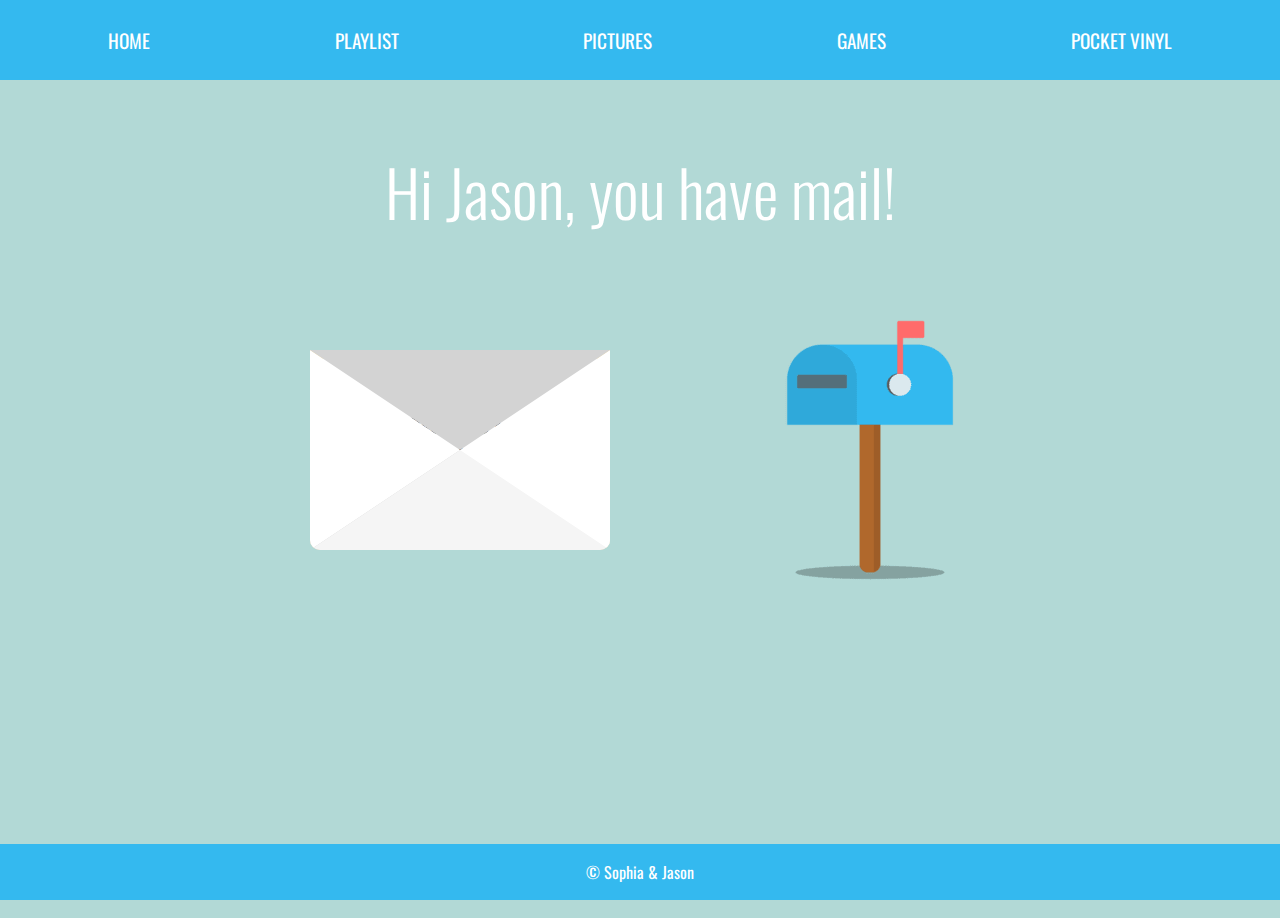
<file: index.html>
<!DOCTYPE html>
<html lang="en">

<head>
    <meta charset="UTF-8">
    <meta name="viewport" content="width=device-width, initial-scale=1.0">
    <title>i luv u<3</title>
    <link rel="stylesheet" href="css/main.css">
    <link rel="preconnect" href="https://fonts.googleapis.com">
    <link rel="preconnect" href="https://fonts.gstatic.com" crossorigin>
    <link href="https://fonts.googleapis.com/css2?family=Oswald:wght@200..700&display=swap" rel="stylesheet">
</head>

<body>
    <main>
        <!-- NAV -->
        <nav class="navbar">
            <a href="index.html">HOME</a>
            <a href="playlist.html">PLAYLIST</a>
            <a href="pictures.html">PICTURES</a>
            <a href="games.html">GAMES</a>
            <a href="record.html">POCKET VINYL</a>
        </nav>

        <!-- MAIL and EMBED -->
        <div class="wrapper">
            <div class="mail">
                <div class="cover"></div>
                <div class="letter">
                    <h1>Dedicated to Jason Clarke <3</h1>
                </div>
            </div>
            <img src="images/mailbox.png" alt="mailbox" class="shaking-image">

            </div>
        </div>

        <!-- TAKE A LOOK -->
        <div class="take-a-look">
            <h1>Hi Jason, you have mail!</h1>
        </div>

        <div class="giphy-container">
            <iframe src="https://giphy.com/embed/Uc68u1ZYfU8SZQ5DWK" width="480" height="480" frameBorder="0" class="giphy-embed" allowFullScreen></iframe>
            <p><a href="https://giphy.com/gifs/love-heart-flower-Uc68u1ZYfU8SZQ5DWK"></p>
        </div>
        <footer class="footer">
            <p>&copy; Sophia & Jason</p>
        </footer>
    </main>
    <script src="https://cdn.jsdelivr.net/npm/bootstrap@5.3.3/dist/js/bootstrap.bundle.min.js" integrity="sha384-YvpcrYf0tY3lHB60NNkmXc5s9fDVZLESaAA55NDzOxhy9GkcIdslK1eN7N6jIeHz" crossorigin="anonymous"></script>
</body>

</html>
</file>
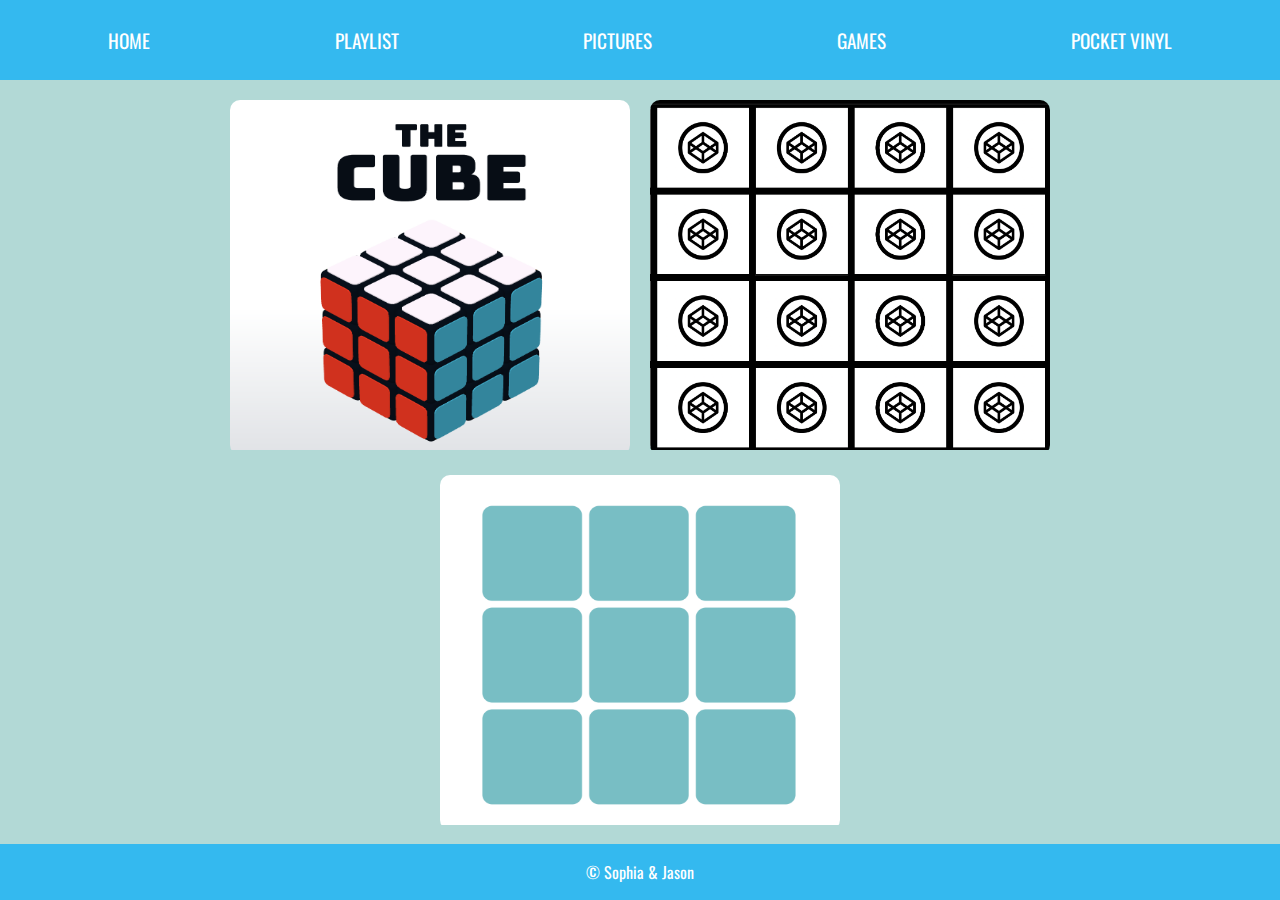
<file: games.html>
<!DOCTYPE html>
<html lang="en">

<head>
    <meta charset="UTF-8">
    <meta name="viewport" content="width=device-width, initial-scale=1.0">
    <title>i luv u<3</title>
    <link rel="stylesheet" href="css/main.css">
    <link rel="preconnect" href="https://fonts.googleapis.com">
    <link rel="preconnect" href="https://fonts.gstatic.com" crossorigin>
    <link href="https://fonts.googleapis.com/css2?family=Oswald:wght@200..700&display=swap" rel="stylesheet">
</head>

<body>
    <main>
        <!-- NAV -->
        <nav class="navbar">
            <a href="index.html">HOME</a>
            <a href="playlist.html">PLAYLIST</a>
            <a href="pictures.html">PICTURES</a>
            <a href="games.html">GAMES</a>
            <a href="record.html">POCKET VINYL</a>
        </nav>
    </body>

    <div class="image-container">
        <a href="cube.html" class="image-wrapper">
            <img src="images/cube.png" alt="cube">
            <div class="overlay">
                <div class="text">Cube Game (coming soon)</div>
            </div>
        </a>
        <a href="memory.html" class="image-wrapper">
            <img src="images/matching.png" alt="matching">
            <div class="overlay">
                <div class="text">Matching Game (in current development)</div>
            </div>
        </a>
        <a href="page3.html" class="image-wrapper">
            <img src="images/Tictactoe.png" alt="Tictactoe">
            <div class="overlay">
                <div class="text">Tic Tac Toe (coming soon)</div>
            </div>
        </a>
    </div>


    <footer class="footer">
        <p>&copy; Sophia & Jason</p>
    </footer>
    </html>
</file>
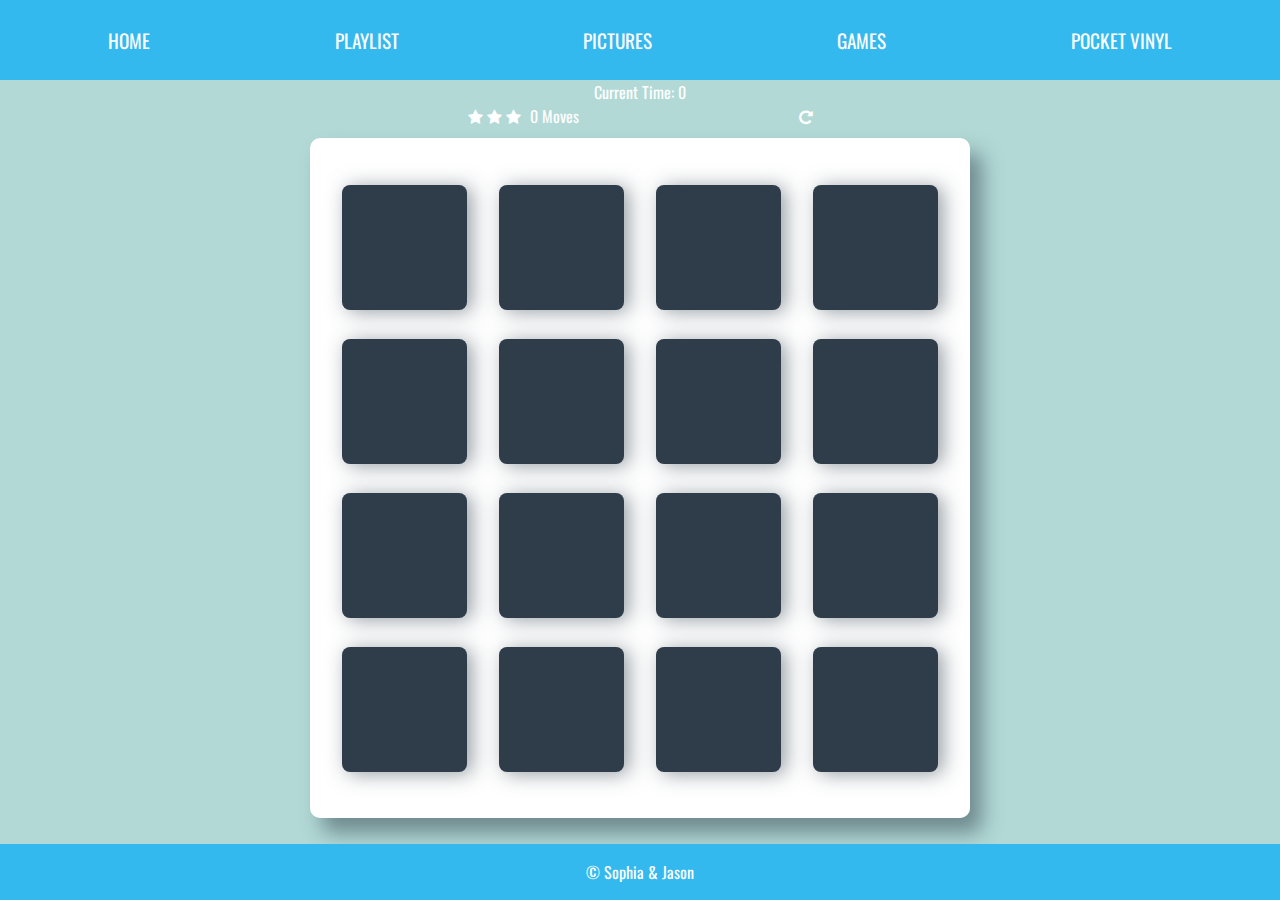
<file: memory.html>
<!DOCTYPE html>
<html lang="en">
<head>
    <meta charset="UTF-8">
    <meta name="viewport" content="width=device-width, initial-scale=1.0">
    <link rel="stylesheet" href="css/main.css">
    <link href="https://fonts.googleapis.com/css2?family=Oswald:wght@200..700&display=swap" rel="stylesheet">
    <link rel="stylesheet" href="https://maxcdn.bootstrapcdn.com/font-awesome/4.6.1/css/font-awesome.min.css">
    <title>Matching Game</title>
</head>
<body>
    <div class="winscreen" id="win">
        <h1>You Win!</h1>
        <h2 id="winning"></h2>
        <h2 id="winning2"></h2>
        <h2 id="winning3"></h2>
    </div>

    <main>
        <!-- NAV -->
        <nav class="navbar">
            <a href="index.html">HOME</a>
            <a href="playlist.html">PLAYLIST</a>
            <a href="pictures.html">PICTURES</a>
            <a href="games.html">GAMES</a>
            <a href="record.html">POCKET VINYL</a>
        </nav>

        <div class="container">
            <div id="time">Current Time: 0</div>

            <section class="score-panel">
                <ul class="stars" id="starScore">
                    <li id="stars"><i class="fa fa-star"></i></li>
                    <li id="stars"><i class="fa fa-star"></i></li>
                    <li id="stars"><i class="fa fa-star"></i></li>
                </ul>

                <span class="moves" id="moves">0</span> Moves

                <div class="restart" onclick="restart()">
                    <i class="fa fa-repeat"></i>
                </div>
            </section>

            <ul class="deck" id="decks"></ul>
        </div>
    </main>

    <footer class="footer">
        <p>&copy; Sophia & Jason</p>
    </footer>

    <script src="app.js"></script>
</body>
</html>
</file>
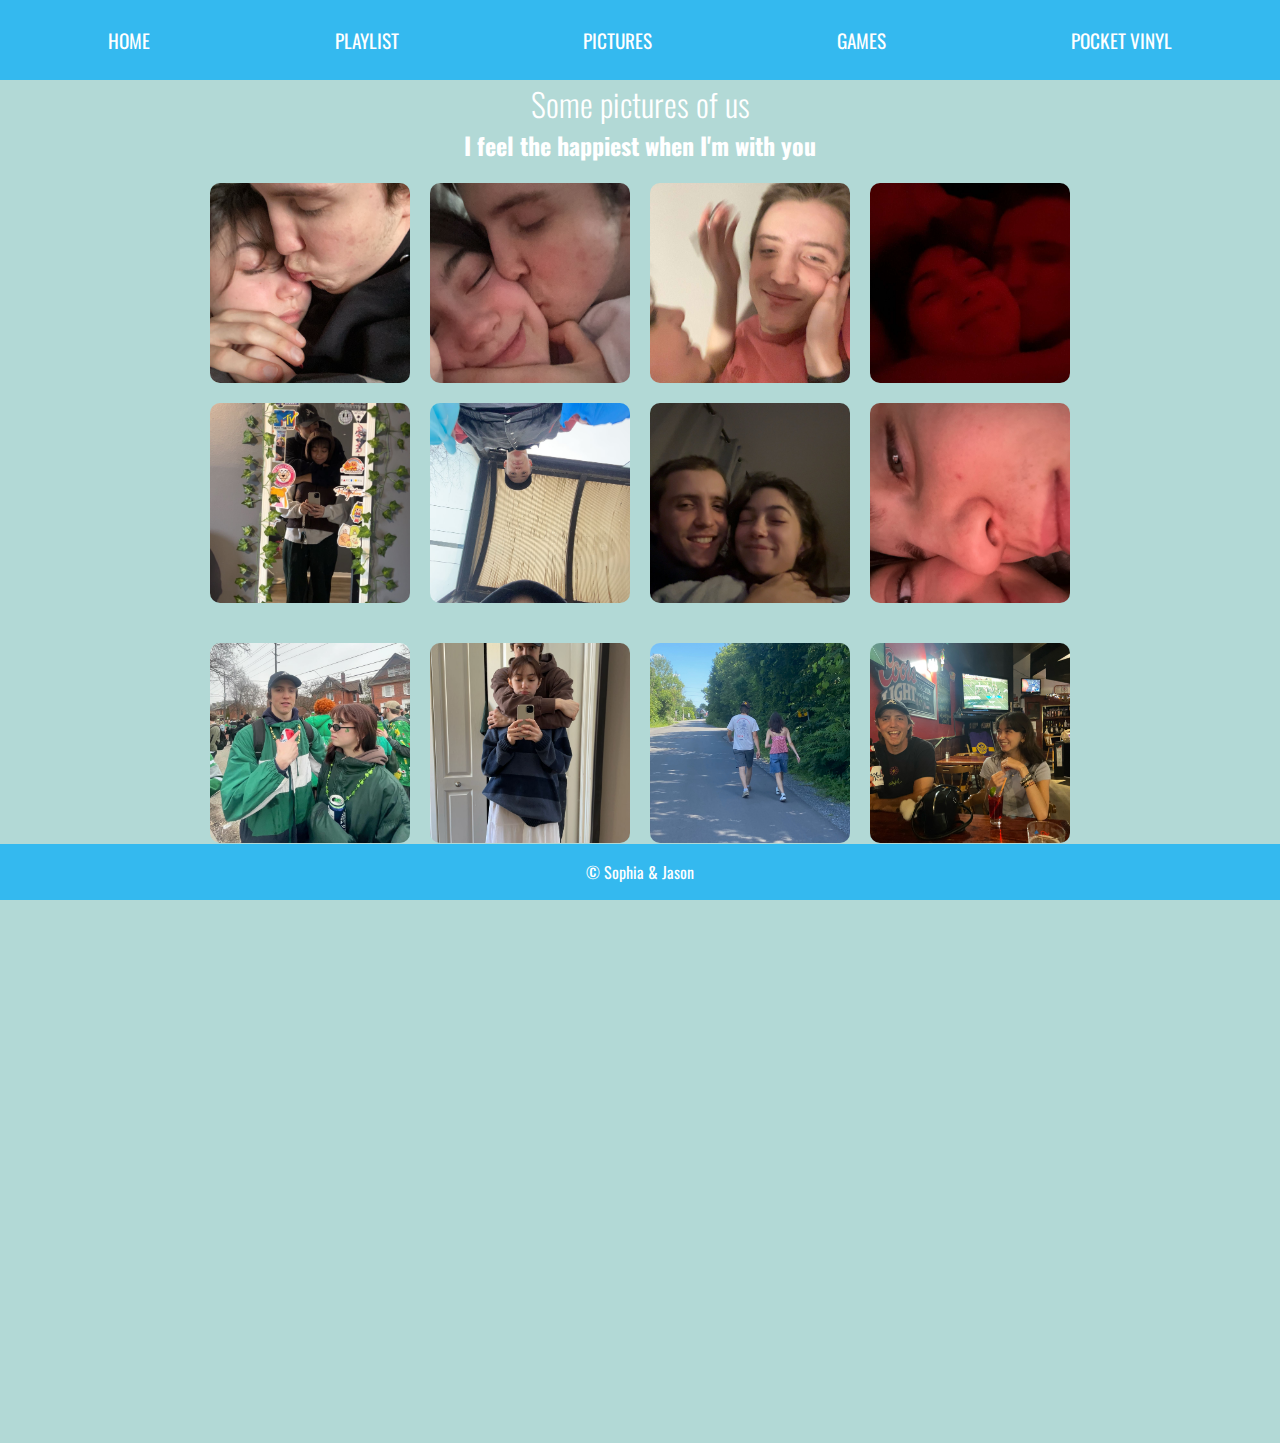
<file: pictures.html>
<head>
    <meta charset="UTF-8">
    <meta name="viewport" content="width=device-width, initial-scale=1.0">
    <title>i luv u<3</title>
    <link rel="stylesheet" href="css/main.css">
    <link rel="stylesheet" href="https://unpkg.com/aos@next/dist/aos.css" />
    <link rel="preconnect" href="https://fonts.googleapis.com">
    <link rel="preconnect" href="https://fonts.gstatic.com" crossorigin>
    <link href="https://fonts.googleapis.com/css2?family=Oswald:wght@200..700&display=swap" rel="stylesheet">
</head>

<body>
    <main>
        <!-- NAV -->
        <nav class="navbar">
            <a href="index.html">HOME</a>
            <a href="playlist.html">PLAYLIST</a>
            <a href="pictures.html">PICTURES</a>
            <a href="games.html">GAMES</a>
            <a href="record.html">POCKET VINYL</a>
        </nav>
    

    <main>
        
        <h1>Some pictures of us</h1>
    <h2>I feel the happiest when I'm with you</h2>
    <div class="image-container custom-images">
       <div data-aos="fade-up">
        <div class="row">
            <img src="images/IMG_1.JPG" alt="us">
            <img src="images/IMG_2.JPG" alt="us">
            <img src="images/IMG_3.JPG" alt="us">
            <img src="images/IMG_4.JPG" alt="us">
        </div>
        <div class="row">
            <img src="images/IMG_5.JPG" alt="us">
            <img src="images/IMG_6.JPG" alt="us">
            <img src="images/IMG_7.JPG" alt="us">
            <img src="images/IMG_8.JPG" alt="us">
        </div>
    </div>
        <div data-aos="fade-up">
        <div class="row">
            <img src="images/IMG_9.JPG" alt="us">
            <img src="images/IMG_10.JPG" alt="us">
            <img src="images/IMG_11.JPG" alt="us">
            <img src="images/IMG_12.JPG" alt="us">
        </div>
        </div>
        <div data-aos="fade-up">
        <div class="row">
            <img src="images/IMG_13.JPG" alt="us">
            <img src="images/IMG_14.JPG" alt="us">
            <img src="images/IMG_15.JPG" alt="us">
            <img src="images/IMG_16.JPG" alt="us">
        </div>
    </div>
    <div data-aos="fade-up">
        <div class="row">
            <img src="images/IMG_17.JPG" alt="us">
            <img src="images/IMG_18.JPG" alt="us">
        </div>
    </div>
</div>
</div>
        <footer class="footer">
            <p>&copy; Sophia & Jason</p>
        </footer>
    </main>
    <script src="https://unpkg.com/aos@next/dist/aos.js"></script>
    <script>
      AOS.init();
    </script>
</body>
</html>
</file>
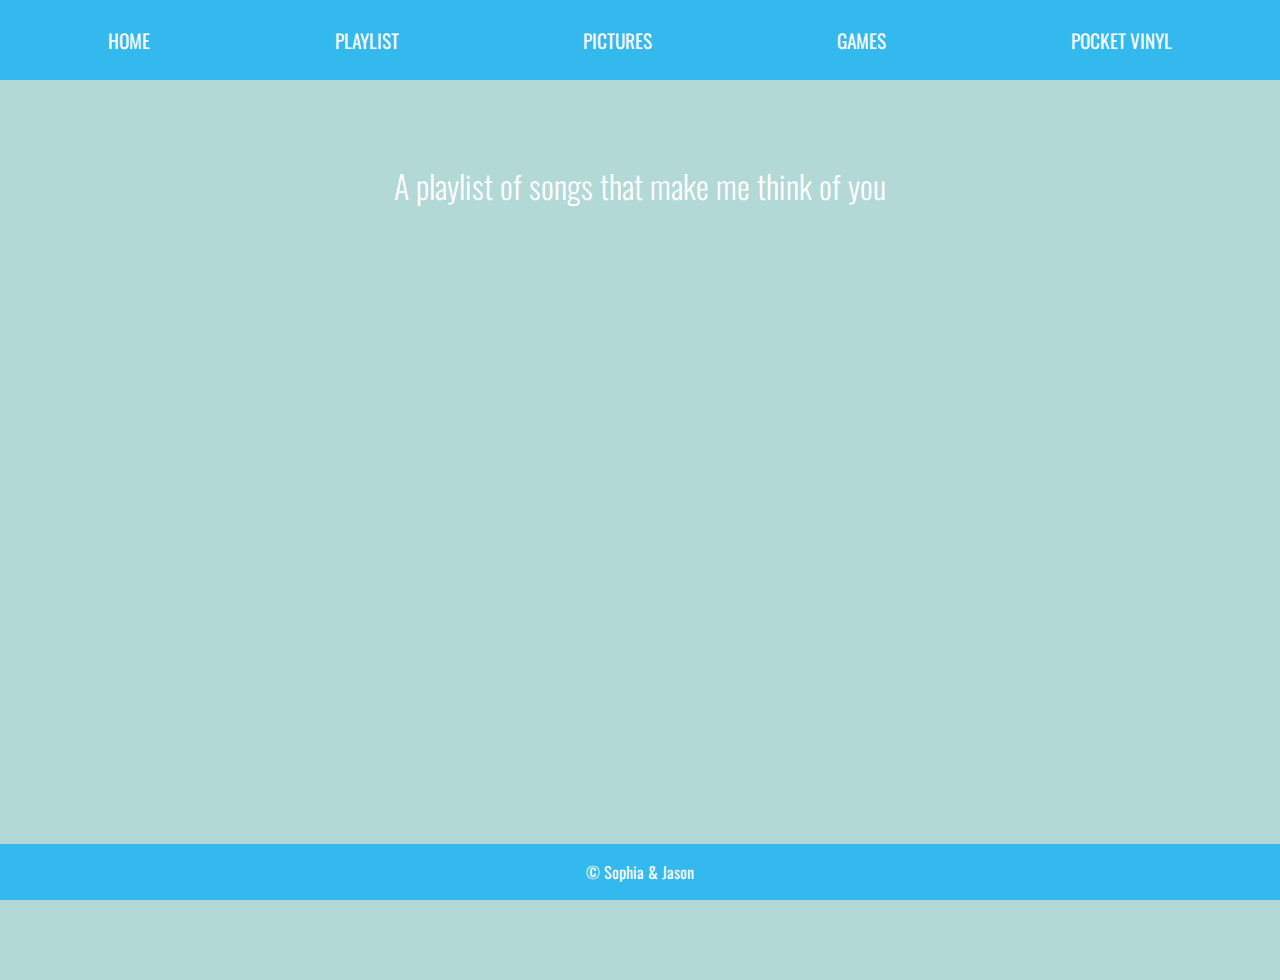
<file: playlist.html>
<head>
    <meta charset="UTF-8">
    <meta name="viewport" content="width=device-width, initial-scale=1.0">
    <title>i luv u<3</title>
    <link rel="stylesheet" href="css/main.css">
    <link rel="preconnect" href="https://fonts.googleapis.com">
    <link rel="preconnect" href="https://fonts.gstatic.com" crossorigin>
    <link href="https://fonts.googleapis.com/css2?family=Oswald:wght@200..700&display=swap" rel="stylesheet">
</head>

<body>
    <main>
        <!-- NAV -->
        <nav class="navbar">
            <a href="index.html">HOME</a>
            <a href="playlist.html">PLAYLIST</a>
            <a href="pictures.html">PICTURES</a>
            <a href="games.html">GAMES</a>
            <a href="record.html">POCKET VINYL</a>
        </nav>
</main>   
<div class="container">
    <h1 class="fade-in-h1">A playlist of songs that make me think of you</h1>
    <div class="spotify-embed">
        <iframe src="https://open.spotify.com/embed/playlist/0lzVLWF3q558fHDaULmWvv?utm_source=generator" width="100%" height="352" frameBorder="0" allowfullscreen="" allow="autoplay; clipboard-write; encrypted-media; fullscreen; picture-in-picture" loading="lazy"></iframe>
    </div>
</div>
         <footer class="footer">
            <p>&copy; Sophia & Jason</p>
        </footer>
</body>
</html>
</file>
<file: css/main.css>
body {
  background-color: #b2d9d6;
  color: white;
  font-family: 'Oswald', sans-serif;
}


/* NAVIGATION */
.navbar {
  display: flex;
  justify-content: space-around;
  background-color: #34B9EF;
  padding: 1em;
}

.navbar a {
  color: white;
  text-decoration: none;
  padding: 0.5em 1em;
  font-size: 1.2em; /* Increase the font size */
  transition: transform 0.2s, background-color 0.2s, color 0.2s; /* Add transition for smooth effect */
}

.navbar a:hover {
  background-color: white;
  border-radius: 50px;
  color: #34B9EF;
  transform: scale(1.1); /* Make the text pop out */
}

.wrapper {
  display: flex;
  justify-content: space-between;
}



.mail {
  max-width: 300px;
  margin: 5em;
}

.banner-container {
  display: flex;
  justify-content: flex-start;
  align-items: center;
}



.banner-container h1,
.banner-container h3,
.banner-container h4 {
  margin: 0.5em 0;
}



/* MAIN */

.take-a-look {
  text-align: center;
  margin-top: 2em;
  font-size: 2em; /* Increase the font size */
}


/* ENVELOPE */

*{
    margin:0;
    padding:0;
  }
  
 
  
  .wrapper {
    position:absolute;
    top:50%;
    left:50%;
    
    
    transform: translate(-50%, -50%);
  
  }
  
  
  
  .mail {
    width: 300px;
    height: 200px;
    background: #fadf9f;
    border-bottom-left-radius: 10px;
    border-bottom-right-radius: 10px;
    position: relative;
    transform-style: preserve-3d;
    cursor: pointer;
  }
  
  
  
   
  .mail:before{
    content: "";
    position: absolute;
    top: 0;
    right: 0;
    
    
    border-left: 150px solid transparent;
    border-right: 150px solid white;
    border-top: 100px solid transparent;
    border-bottom: 100px solid whitesmoke;
    
    border-bottom-left-radius: 10px;
    border-bottom-right-radius: 10px;
    z-index: 5;
  }
  
  .mail:after{
    content: "";
    position: absolute;
    top: 0;
    left: 0;
    border-left: 150px solid white;
    border-right: 150px solid transparent;
    border-top: 100px solid transparent;
    border-bottom: 100px solid #d3d3d3;
  
    border-bottom-left-radius: 10px;
    border-bottom-right-radius: 10px;
    z-index: 4;
  }
  
   
  .cover:before{
    content: "";
    position: absolute;
    top: 0;
    left: 0;
    border-left: 150px solid transparent;
    border-right: 150px solid transparent;
    border-top: 100px solid #d3d3d3;
    border-bottom: 100px solid transparent;
    z-index: 6;
    transform-origin: top;
    transform: rotateX(0deg);
    transition: all 0.6s 0.4s ease;
  
  }
  
  .letter{
    position: absolute;
    z-index: 3;
    top: 0px;
    left: 10px;
    background: white;
    width: 280px;
    height: 180px;
    border-radius: 20px;
    transition: all 0.6s ease;
  }
  
  .letter h1{
    position: absolute;
    top: 50%;
    left: 50%;
    transform: translate(-50%, -50%);
    font-size: 20px;
    font-weight: 700;
    color: black;
   
    
  }
  
  
  .mail:hover .cover:before{
    transform: rotateX(180deg);
    transition: all 0.6s ease;
    z-index: -1;
    border-top: 100px solid #fadf9f;
  }
  
  .mail:hover .letter{
    top: -80px;
    transition: all 0.6s 0.8s ease;
  }

  /* FOOTER */

  .footer {
    background-color: #34B9EF;
    color: white;
    text-align: center;
    padding: 1em 0;
    position: fixed;
    width: 100%;
    bottom: 0;
}


/******** GAMES **********
***********************/

.image-container {
  display: flex;
  justify-content: space-between;
  gap: 20px;
  margin: 150px;
}

.image-wrapper {
  position: relative;
  display: block;
  overflow: hidden;
  border-radius: 10px;
}

.image-wrapper img {
  width: 400px; /* Adjust the size as needed */
  height: 350px; /* Adjust the size as needed */
  transition: transform 0.3s;
}

.image-wrapper .overlay {
  position: absolute;
  top: 0;
  left: 0;
  width: 100%;
  height: 100%;
  background-color: rgba(0, 0, 0, 0.5);
  color: white;
  display: flex;
  justify-content: center;
  align-items: center;
  opacity: 0;
  transition: opacity 0.3s;
}

.image-wrapper .text {
  font-size: 1.5em;
  text-align: center;
  padding: 0.5em;
}

.image-wrapper:hover img {
  transform: scale(1.1);
}

.image-wrapper:hover .overlay {
  opacity: 1;
}


/* PLAYLIST */
/* Resetting defaults */
* {
  box-sizing: border-box;
  margin: 0;
  padding: 0;
}

.container {
  display: flex;
  flex-direction: column;
  align-items: center;
  justify-content: center;
  height: 100%;
  background-color: #b2d9d6; /* Background color you specified */
  color: white; /* Text color you specified */
}

.fade-in-h1 {
  text-align: center;
  font-size: 2rem; /* Adjust font size as needed */
  margin-bottom: 20px; /* Adjust spacing */
}

.spotify-embed {
  width: 80%; /* Adjust width as needed */
  max-width: 600px; /* Maximum width */
  margin: 0 auto; /* Center align horizontally */
  overflow: hidden; /* Ensure embed stays within its container */
  
}

.spotify-embed iframe {
  width: 100%;
  height: 80vh; /* Adjust height proportionally */
  border: none; /* Remove iframe border */
  margin-bottom: -50px;
}


/* PICTURES */

* {
  box-sizing: border-box;
  margin: 0;
  padding: 0;
}



h1, h2 {
  text-align: center;
}

.image-container {
  display: flex;
  flex-wrap: wrap;
  justify-content: center;
  gap: 20px;
  margin-top: 20px;
}

.row {
  display: flex;
  justify-content: center;
  gap: 20px;
}

.custom-images .row {
  margin-bottom: 20px; /* Adjust spacing between rows */
}

.custom-images img {
  width: 200px; /* Adjust size as needed */
  height: 200px; /* Adjust size as needed */
  object-fit: cover; /* Maintain aspect ratio */
  transition: transform 0.3s ease-in-out; /* Smooth transition */
  border-radius: 10px;
}

.custom-images img:hover {
  transform: scale(1.1); /* Scale up by 10% on hover */
}

/* mailbox picture */
.shaking-image {
  animation: shake 3s ease-in-out infinite; /* Adjust timing and animation type as needed */
}

@keyframes shake {
  0% { transform: translateX(0); }
  25% { transform: translateX(-5px); }
  50% { transform: translateX(5px); }
  75% { transform: translateX(-5px); }
  100% { transform: translateX(0); }
}

.giphy-container {
  display: flex;
  justify-content: center;
  margin-top: 200px; /* Adjust margin as needed */
}


/* turntable */
body{
  background:#b2d9d6;
}

#turntable{
  position:relative;
  width:660px;
  height:400px;
  margin-top:100px;
  /*top:20%;
  left:10%;*/
  background:#b2d9d6;
}

#disk{
  position:absolute;
  top:-60px;
  left:128px;
  width:300px;
  height:300px;
  background:#1a1a1a;
  border-radius: 150px;
  box-shadow:0px 8px #b8c6db;
  transform: rotateX(50deg) rotateY(-3deg);
  -ms-transform: rotateX(50deg) rotateY(-3deg);
  -moz-transform: rotateX(50deg) rotateY(-3deg);
  -webkit-transform: rotateX(50deg) rotateY(-3deg);
  z-index:5;
}

#disk:before{
  position:absolute;
  top:-20px;
  left:0px;
  width:300px;
  height:300px;
  background:#383838;
  border-radius: 150px;
  box-shadow:0px 3px #252525;
  content:'';
}

#label{
  position:absolute;
  top:75px;
  left:95px;
  width:110px;
  height:110px;
  border-radius: 150px;
  background:#02b3e4;
  content:'';
  -webkit-animation: spin 5s linear infinite;
  animation: spin 5s linear infinite;
}

#label:after{
  position:absolute;
  top:10px;
  left:10px;
  width:90px;
  height:45px;
  background:#02b3e4;
  border-radius: 90px 90px 0 0;
  content:'';
}

#label:before{
  position:absolute;
  top:5px;
  left:5px;
  width:100px;
  height:100px;
  background:#b2d9d6;
  border-radius: 90px;
  content:'';
}

#axis-shadow{
  position:absolute;
  top:75px;
  left:274px;
  width:6px;
  height:10px;
  background:#000;
  opacity:0.5;
  border-radius: 0 0 6px 6px;
  content:'';
  z-index:6;
}

#axis{
  position:absolute;
  top:69px;
  left:274px;
  width:6px;
  height:10px;
  background:#f1f9fe;
  opacity:1;
  border-radius: 6px;
  z-index:7;
}

#axis:before{
  position:absolute;
  top:2px;
  left:2px;
  width:4px;
  height:8px;
  background:#111;
  opacity:.2;
  border-radius: 6px 6px 0 0;
  content:'';
}

#lever{
  position:absolute;
  top:88px;
  left:528px;
  width:2px;
  height:40px;
  background:#464646;
  border-right:1px solid #1a1a1a;
  z-index:5; 
}

#lever:before{
  position:absolute;
  top:35px;
  left:-2px;
  width:7px;
  height:12px;
  background:#1a1a1a;
  border-radius:2px;
  box-shadow:0 6px #b8c6db;
  content:'';
}

#lever:after{
  position:absolute;
  top:35px;
  left:-2px;
  width:5px;
  height:9px;
  background:#464646;
  border-radius:2px 2px 0 0;
  content:'';
}

#table{
  position:absolute;
  top:8px;
  left:109px;
  width:437px;
  height:223px;
  background:#5c656f;
  border-radius: 10px;
  transform: rotateZ(10deg) skewX(-25deg);
  -ms-transform: rotateZ(10deg) skewX(-25deg);
  -moz-transform: rotateZ(10deg) skewX(-25deg);
  -webkit-transform: rotateZ(10deg) skewX(-25deg);
  z-index:2;
}

#table:before{
  position:absolute;
  top:-5px;
  left:-2px;
  width:436px;
  height:225px;
  background:#b8c7dd;
  border-radius: 10px;
  content:'';
}

#table:after{
  position:absolute;
  top:-12px;
  left:-6px;
  width:436px;
  height:225px;
  background:#fff;
  border-radius: 10px;
  content:'';
}

#table-shadow{
  position:absolute;
  top:53px;
  left:112px;
  width:435px;
  height:220px;
  background:#000;
  border-radius: 10px;
  transform: rotateZ(10deg) skewX(-25deg);
  -ms-transform: rotateZ(10deg) skewX(-25deg);
  -moz-transform: rotateZ(10deg) skewX(-25deg);
  -webkit-transform: rotateZ(10deg) skewX(-25deg);
  opacity:0.4;
}

#table-feet{
  position:absolute;
  top:183px;
  left:70px;
  width:45px;
  height:45px;
  background:#455162;
  border-radius: 50px;
  -ms-transform: rotateZ(10deg) skewX(-25deg);
  -moz-transform: rotateZ(10deg) skewX(-25deg);
  -webkit-transform: rotateZ(20deg) skewX(-25deg);
  box-shadow: 369px 0px 0px #455162;
  -webkit-box-shadow: 330px -63px 0px #455162;
}

#button{
  position:absolute;
  top:155px;
  left:64px;
  width:10px;
  height:10px;
  background:#464646;
  border-radius: 10px;
  transform: rotateZ(30deg) skewX(-25deg);
  -ms-transform: rotateZ(30deg) skewX(-25deg);
  -moz-transform: rotateZ(30deg) skewX(-25deg);
  -webkit-transform: rotateZ(30deg) skewX(-25deg);
  box-shadow:2px 2px #1a1a1a;
  z-index:10;
}

#button:hover{
  cursor:pointer;
}

#wood{
  position:absolute;
  top:219px;
  left:43px;
  width:440px;
  height:26px;
  background:#b38674;
  border-radius: 0 0 15px 8px;
  transform: rotateZ(10deg) skewX(10deg);
  -ms-transform: rotateZ(10deg) skewX(10deg);
  -moz-transform: rotateZ(10deg) skewX(10deg);
  -webkit-transform: rotateZ(10deg) skewX(10deg);
  overflow:hidden;
  z-index:1;
}

#wood2{
  position:absolute;
  top:52px;
  left:524px;
  width:25px;
  height:240px;
  background:#b38674;
  border-radius:0 2px 25px 0;
  transform: rotateZ(50deg) skewX(15deg) skewY(48deg);
  -ms-transform: rotateZ(50deg) skewX(15deg) skewY(48deg);
  -moz-transform: rotateZ(50deg) skewX(15deg) skewY(48deg);
  -webkit-transform: rotateZ(50deg) skewX(15deg) skewY(48deg);
  overflow:hidden;
}

#arm{
  position:absolute;
  top:108px;
  left:400px;
  width:150px;
  height:8px;
  background:#464646;
  border-bottom:3px solid #1a1a1a;
  border-radius: 45px;
  transform: rotateZ(-55deg);
  -ms-transform: rotateZ(-55deg);
  -moz-transform: rotateZ(-55deg);
  -webkit-transform: rotateZ(-55deg);
  z-index:4;
}

#base{
  position:absolute;
  top:55px;
  left:490px;
  width:58px;
  height:58px;
  background:#1a1a1a;
  border-radius: 55px;
  transform: rotateZ(30deg) skewX(-26deg);
  -ms-transform: rotateZ(30deg) skewX(-26deg);
  -moz-transform: rotateZ(30deg) skewX(-26deg);
  -webkit-transform: rotateZ(30deg) skewX(-26deg);
  z-index:4;
}

#base:before{
  position:absolute;
  top:-5px;
  left:-5px;
  width:58px;
  height:58px;
  background:#464646;
  border-radius: 55px;
  content:'';
}

#base:after{
  position:absolute;
  top:26px;
  left:38px;
  width:7px;
  height:7px;
  background:#464646;
  border-radius: 55px;
  box-shadow:1px 1px #1a1a1a;
  content:'';
}

#axle-shadow{
  position:absolute;
  top:12px;
  left:8px;
  width:35px;
  height:21px;
  background:#1a1a1a;
  transform: rotateZ(-23deg);
  -ms-transform: rotateZ(-23deg);
  -moz-transform: rotateZ(-23deg);
  -webkit-transform: rotateZ(-23deg);
}

#axle-shadow:before{
  position:absolute;
  top:12px;
  left:12px;
  width:10px;
  height:30px;
  background:#1a1a1a;
  content:'';
}

#axle-shadow:after{
  position:absolute;
  top:-16px;
  left:12px;
  width:10px;
  height:30px;
  background:#1a1a1a;
  content:'';
}

#axle{
  position:absolute;
  top:24px;
  left:491px;
  width:60px;
  height:45px;
  background:#464646;
  border-radius: 45px;
  transform: rotateZ(-55deg) scaleX(.9);
  -ms-transform: rotateZ(-55deg) scaleX(.9);
  -moz-transform: rotateZ(-55deg) scaleX(.9);
  -webkit-transform: rotateZ(-55deg) scaleX(.9);
  z-index:4;
}

#axle:before{
  position:absolute;
  top:0px;
  left:0px;
  width:45px;
  height:45px;
  background:#1a1a1a;
  border-radius: 45px;
  content:'';
}

#axle:after{
  position:absolute;
  top:14px;
  left:10px;
  width:17px;
  height:17px;
  background:transparent;
  border-radius: 45px;
  box-shadow:3px 0px #464646;
  content:'';
}

#weight{
  position:absolute;
  top:9px;
  left:516px;
  width:42px;
  height:30px;
  background:#464646;
  border-radius: 45px;
  transform: rotateZ(-55deg) scaleX(.9);
  -ms-transform: rotateZ(-55deg) scaleX(.9);
  -moz-transform: rotateZ(-55deg) scaleX(.9);
  -webkit-transform: rotateZ(-55deg) scaleX(.9);
  z-index:4;
}

#weight:before{
  position:absolute;
  top:0px;
  left:0px;
  width:30px;
  height:30px;
  background:#1a1a1a;
  border-radius: 45px;
  content:'';
}

#weight:after{
  position:absolute;
  top:3px;
  left:-1px;
  width:24px;
  height:24px;
  background:transparent;
  border-radius: 45px;
  box-shadow:3px 0px #464646;
  content:'';
}

#head{
  position:absolute;
  top:161px;
  left:424px;
  width: 20px;
  height:30px;
  background:#1a1a1a;
  border-radius:5px 10px 0 0;
  transform: rotateZ(10deg) skewX(-25deg);
  -ms-transform: rotateZ(10deg) skewX(-25deg);
  -moz-transform: rotateZ(10deg) skewX(-25deg);
  -webkit-transform: rotateZ(10deg) skewX(-25deg);
  z-index:8;
}

#head:before{
  position:absolute;
  top:-2px;
  left:-2px;
  width:19px;
  height:30px;
  background:#464646;
  border-radius:5px 10px 0 0;
  content:'';
}
#head:after{
  position:absolute;
  top:15px;
  left:17px;
  width:23px;
  height:5px;
  background:#464646;
  box-shadow:2px 1px #1a1a1a;
  content:'';
}

#arm-shadow{
  position:absolute;
  top:150px;
  left:399px;
  width:150px;
  height:9px;
  background:#b8c6db;
  transform: rotateZ(-55deg);
  -ms-transform: rotateZ(-55deg);
  -moz-transform: rotateZ(-55deg);
  -webkit-transform: rotateZ(-55deg);
  z-index:3;
}
#arm-shadow:before{
  position:absolute;
  top:-9px;
  left:0px;
  width:19px;
  height:28px;
  background:#b8c6db;
  border-radius:5px 10px 0 0;
  transform: rotateZ(65deg) skewX(-25deg);
  -ms-transform: rotateZ(65deg) skewX(-25deg);
  -moz-transform: rotateZ(65deg) skewX(-25deg);
  -webkit-transform: rotateZ(65deg) skewX(-25deg);
  content:'';
}

#arm-shadow:after{
  position:absolute;
  top:15px;
  left:-4px;
  width:30px;
  height:5px;
  background:#b8c6db;
  transform: rotateZ(65deg) skewX(-25deg);
  -ms-transform: rotateZ(65deg) skewX(-25deg);
  -moz-transform: rotateZ(65deg) skewX(-25deg);
  -webkit-transform: rotateZ(65deg) skewX(-25deg);
  content:'';
}

#weight-shadow{
  position:absolute;
  top:43px;
  left:535px;
  width:20px;
  height:25px;
  background:#b8c6db;
  transform: rotateZ(10deg) skewX(-25deg);
  -ms-transform: rotateZ(10deg) skewX(-25deg);
  -moz-transform: rotateZ(10deg) skewX(-25deg);
  -webkit-transform: rotateZ(10deg) skewX(-25deg);
  z-index:3;
}

#weight-shadow:before{
  position:absolute;
  top:4px;
  left:0px;
  width:24px;
  height:13px;
  background:#b8c6db; 
  content:'';
}

#grain1{
  position: absolute;
  top: -16px;
  left: 8px;
  width: 30px;
  height: 60px;
  border: 0 solid transparent;
  border-left: 12px solid #a67967;
  border-radius: 30px 0 0 20px;
  transform: rotate(120deg);
  -ms-transform: rotate(120deg);
  -moz-transform: rotate(120deg);
  -webkit-transform: rotate(120deg);
}

#grain1:before{
  position:absolute;
  top:25px;
  left:10px;
  width:40px;
  height:40px;
  border-top:5px solid #b98b79;
  border-radius:40px;
  transform: rotate(-60deg);
  -ms-transform: rotate(-60deg);
  -moz-transform: rotate(-60deg);
  -webkit-transform: rotate(-60deg);
  content:'';
}

#grain1:after{
  position:absolute;
  top:-3px;
  left:-15px;
  width:40px;
  height:40px;
  border-top:3px solid #a67967;
  border-radius:40px;
  transform: rotate(-40deg);
  -ms-transform: rotate(-40deg);
  -moz-transform: rotate(-40deg);
  -webkit-transform: rotate(-40deg);
  content:'';
}

#grain2{
  position: absolute;
  top: 0px;
  left: 35px;
  width: 50px;
  height: 50px;
  border-left: 5px solid #b98b79;
  border-radius: 50px;
  transform: rotate(150deg);
  -ms-transform: rotate(150deg);
  -moz-transform: rotate(150deg);
  -webkit-transform: rotate(150deg);
}

#grain2:before{
  position: absolute;
  top: 0px;
  left: -13px;
  width: 50px;
  height: 50px;
  border-left: 5px solid #b98b79;
  border-radius: 50px;
  content:'';
}

#grain2:after{
  position: absolute;
  top: -10px;
  left: -23px;
  width: 70px;
  height: 70px;
  border-left: 5px solid #a67967;
  border-top: 7px solid #a67967;
  border-radius: 50px;
  transform: rotate(-20deg);
  -ms-transform: rotate(-20deg);
  -moz-transform: rotate(-20deg);
  -webkit-transform: rotate(-20deg);
  content:'';
}

#grain3{
  position: absolute;
  top: 0px;
  left: 100px;
  width: 90px;
  height: 50px;
  border-right: 8px solid #b98b79;
  border-top: 6px solid #b98b79;
  border-radius: 50px;
  transform: rotate(25deg);
  -ms-transform: rotate(25deg);
  -moz-transform: rotate(25deg);
  -webkit-transform: rotate(25deg);
}

#grain3:before{
  position: absolute;
  top: -20px;
  left: 40px;
  width: 50px;
  height: 50px;
  border-top: 5px solid #a67967;
  border-right: 5px solid #a67967;
  border-radius: 50px;
  transform: rotate(25deg);
  -ms-transform: rotate(25deg);
  -moz-transform: rotate(25deg);
  -webkit-transform: rotate(25deg);
  content:'';
}

#grain3:after{
  position: absolute;
  top: -30px;
  left: 45px;
  width: 50px;
  height: 60px;
  border-top: 2px solid #a67967;
  border-right: 9px solid #a67967;
  border-radius: 50px;
  transform: rotate(18deg);
  -ms-transform: rotate(18deg);
  -moz-transform: rotate(18deg);
  -webkit-transform: rotate(18deg);
  content:'';
}

#grain4{
  position: absolute;
  top: 15px;
  left: 200px;
  width: 110px;
  height: 110px;
  border: 5px solid #a67967;
  border-radius: 100px;
  transform: rotate(25deg);
  -ms-transform: rotate(25deg);
  -moz-transform: rotate(25deg);
  -webkit-transform: rotate(25deg);
}

#grain4:before{
  position: absolute;
  top: -25px;
  left: -30px;
  width: 140px;
  height: 140px;
  border-top: 7px solid #b98b79;
  border-radius: 100px;
  transform: rotate(25deg) rotateZ(-10deg) skewX(-10deg);
  -ms-transform: rotate(25deg) rotateZ(-10deg) skewX(-10deg);
  -moz-transform: rotate(25deg) rotateZ(-10deg) skewX(-10deg);
  -webkit-transform: rotate(25deg) rotateZ(-10deg) skewX(-10deg);
  content:'';
}

#grain4:after{
  position: absolute;
  top: -35px;
  left: -20px;
  width: 140px;
  height: 140px;
  border-top: 5px solid #a67967;
  border-radius: 100px;
  transform: rotate(20deg) rotateZ(-10deg) skewX(0deg);
  -ms-transform: rotate(20deg) rotateZ(-10deg) skewX(0deg);
  -moz-transform: rotate(20deg) rotateZ(-10deg) skewX(0deg);
  -webkit-transform: rotate(20deg) rotateZ(-10deg) skewX(0deg);
  content:'';
}

#grain5{
  position: absolute;
  top: -5px;
  left: 270px;
  width: 60px;
  height: 40px;
  border-top: 6px solid #a67967;
  border-right: 6px solid #a67967;
  border-radius: 12px;
  transform: rotate(25deg);
  -ms-transform: rotate(25deg);
  -moz-transform: rotate(25deg);
  -webkit-transform: rotate(25deg);
}

#grain5:before{
  position: absolute;
  top: -20px;
  left: 30px;
  width: 80px;
  height: 40px;
  border-top: 4px solid #a67967;
  border-right: 6px solid #a67967;
  border-radius: 12px;
  transform: rotate(-13deg) skewX(-25deg);
  -ms-transform: rotate(-13deg) skewX(-25deg);
  -moz-transform: rotate(-13deg) skewX(-25deg);
  -webkit-transform: rotate(-13deg) skewX(-25deg);
  content:'';
}

#grain5:after{
  position: absolute;
  top: -15px;
  left: 0px;
  width: 100px;
  height: 40px;
  border-top: 8px solid #b98b79;
  border-right: 5px solid #b98b79;
  border-radius: 20px;
  transform: rotate(-5deg);
  -ms-transform: rotate(-5deg);
  -moz-transform: rotate(-5deg);
  -webkit-transform: rotate(-5deg);
  content:'';
}

#grain6{
  position: absolute;
  top: 10px;
  left: 395px;
  width: 20px;
  height: 40px;
  border-top: 6px solid #a67967;
  border-right: 7px solid #a67967;
  border-radius: 0px 20px 20px 0;
  transform: rotate(25deg);
  -ms-transform: rotate(25deg);
  -moz-transform: rotate(25deg);
  -webkit-transform: rotate(25deg);
}

#grain6:before{
  position:absolute;
  top:-35px;
  left:-28px;
  width:30px;
  height:30px;
  border-bottom: 6px solid #a67967;
  border-radius:0 30px;
  content:'';
}

#grain7{
  position: absolute;
  top: 25px;
  left: 2px;
  width: 40px;
  height: 40px;
  border-top: 8px solid #a67967;
  border-radius: 20px 20px 20px 0;
  transform: skewY(-50deg);
  -ms-transform: skewY(-50deg);
  -moz-transform: skewY(-50deg);
  -webkit-transform: skewY(-50deg);
}

#grain7:before{
  position: absolute;
  top: -15px;
  left: 0px;
  width: 40px;
  height: 40px;
  border-top: 4px solid #a67967;
  border-radius: 20px 20px 20px 0;
  content:'';
}

#grain7:after{
  position: absolute;
  top: -29px;
  left: 2px;
  width: 40px;
  height: 40px;
  border-top: 6px solid #b98b79;
  border-radius: 20px 20px 20px 0;
  content:'';
}

#grain8{
  position: absolute;
  top: 35px;
  left: -30px;
  width: 120px;
  height: 120px;
  border-top: 4px solid #a67967;
  border-radius: 100px;
  transform:skewY(-58deg) skewX(-15deg);
  -ms-transform: skewY(-58deg) skewX(-15deg);
  -moz-transform: skewY(-58deg) skewX(-15deg);
  -webkit-transform: skewY(-58deg) skewX(-15deg);
}

#grain8:before{
  position: absolute;
  top: 2px;
  left: -7px;
  width: 150px;
  height: 150px;
  border-top: 6px solid #a67967;
  border-radius: 100px;
  content:'';
}

#grain9{
  position: absolute;
  top: 88px;
  left: -8px;
  width: 40px;
  height: 40px;
  border-top: 5px solid #a67967;
  border-right: 6px solid #a67967;
  border-radius: 40px 40px 0px 40px;
  transform:skewY(-50deg) skewX(-15deg) scaleX(.7) rotateZ(-40deg);
  -ms-transform: skewY(-50deg) skewX(-15deg) scaleX(.7) rotateZ(-40deg);
  -moz-transform: skewY(-50deg) skewX(-15deg) scaleX(.7) rotateZ(-40deg);
  -webkit-transform: skewY(-50deg) skewX(-15deg) scaleX(.7) rotateZ(-40deg);
}

#grain9:before{
  position: absolute;
  top: 5px;
  left: -8px;
  width: 40px;
  height: 50px;
  border-top: 5px solid #b98b79;
  border-radius: 40px 40px 0px 40px;
  transform:rotateZ(40deg) scaleX(1.2);
  -ms-transform:rotateZ(40deg) scaleX(1.2);
  -moz-transform:rotateZ(40deg) scaleX(1.2);
  -webkit-transform:rotateZ(40deg) scaleX(1.2);
  content:'';
}

#grain10{
  position: absolute;
  top: 132px;
  left: 3px;
  width: 40px;
  height: 40px;
  border-top: 7px solid #a67967;
  border-left: 7px solid #a67967;
  border-radius: 15px 0px 0px 0px;
  transform:skewY(-48deg) skewX(-15deg) rotateZ(25deg);
  -ms-transform:skewY(-48deg) skewX(-15deg) rotateZ(25deg);
  -moz-transform:skewY(-48deg) skewX(-15deg) rotateZ(25deg);
  -webkit-transform:skewY(-48deg) skewX(-15deg) rotateZ(25deg);
}

#grain10:before{
  position: absolute;
  top: -27px;
  left: -14px;
  width: 40px;
  height: 40px;
  border-top: 3px solid #a67967;
  border-left: 3px solid #a67967;
  border-radius: 25px 0px 0px 0px;
  transform:rotateZ(3deg);
  -ms-transform:rotateZ(3deg);
  -moz-transform:rotateZ(3deg);
  -webkit-transform:rotateZ(3deg);
  content:'';
}

#grain11{
  position: absolute;
  top: 175px;
  left: -3px;
  width: 40px;
  height: 40px;
  border-top: 5px solid #b98b79;
  border-left: 7px solid #b98b79;
  border-radius: 15px 0px 0px 0px;
  transform:skewY(-48deg) skewX(-10deg) rotateZ(30deg);
  -ms-transform:skewY(-48deg) skewX(-10deg) rotateZ(30deg);
  -moz-transform:skewY(-48deg) skewX(-10deg) rotateZ(30deg);
  -webkit-transform:skewY(-48deg) skewX(-10deg) rotateZ(30deg);
}

#grain11:before{
  position: absolute;
  top: 1px;
  left: 5px;
  width: 40px;
  height: 40px;
  border-top: 3px solid #a67967;
  border-left: 3px solid #a67967;
  border-radius: 10px 0px 0px 0px;
  content:'';
  transform:skewX(10deg) rotateZ(-8deg);
  -ms-transform:skewX(10deg) rotateZ(-8deg);
  -moz-transform:skewX(10deg) rotateZ(-8deg);
  -webkit-transform:skewX(10deg) rotateZ(-8deg);
}

#grain11:after{
  position: absolute;
  top: 20px;
  left: 10px;
  width: 40px;
  height: 40px;
  border-top: 3px solid #a67967;
  border-left: 3px solid #a67967;
  border-radius: 20px 0px 0px 0px;
  content:'';
  transform:skewX(10deg) rotateZ(-10deg);
  -ms-transform:skewX(10deg) rotateZ(-10deg);
  -moz-transform:skewX(10deg) rotateZ(-10deg);
  -webkit-transform:skewX(10deg) rotateZ(-10deg);
}

#inspired{
  font-family: 'Quicksand', sans-serif;
  color:#fff;
  font-size:24px;
}

#inspired a{
  color:#464646;
  text-decoration:none;
}

/* keyframes for wheel animation;  simple 0 to 360 */
@keyframes spin {
  from { transform: rotateZ(0deg); }
  to { transform: rotateZ(360deg); }
}
@-ms-keyframes spin {
  from { -ms-transform: rotateZ(0deg); }
  to { -ms-transform: rotateZ(360deg); }
}
@-moz-keyframes spin {
  from { -moz-transform: rotateZ(0deg); }
  to { -moz-transform: rotateZ(360deg); }
}
@-webkit-keyframes spin {
  from { -webkit-transform: rotateZ(0deg); }
  to { -webkit-transform: rotateZ(360deg); }
}

.audio-player {
  text-align: center; /* Center align the audio player */
  margin: 20px 0; /* Add some margin */
  width: 100%; /* Ensure it takes the full width */
}

audio {
  display: inline-block; /* Center the audio player within its container */
}


/*********** MEMORY *********/
html {
  box-sizing: border-box;
}

*,
*::before,
*::after {
  box-sizing: inherit;
}

html,
body {
  width: 100%;
  height: 100%;
  margin: 0;
  padding: 0; 
}



button {
background-color: white;
height: 90px;
width: 105px;
font-size: 20px;
position: relative;
left: 43%;
}

.winscreen {
width: 100%;
height: 110%;
position: absolute;
background-color: #e8e8e8;
opacity: .8;
display: none;
justify-content: center;
flex-direction: column;
font-size: 20px;
text-align: center;
}

.winscreen h1 {
font-size: 60px;
font-weight: bold;
}

.container {
  display: flex;
  justify-content: center;
  align-items: center;
  flex-direction: column;
}

h1 {
  
  font-weight: 300;
}

/*
* Styles for the deck of cards
*/

.deck {
  width: 660px;
  min-height: 680px;
  background: linear-gradient(160deg, white 0%, white 100%);
  padding: 32px;
  border-radius: 10px;
  box-shadow: 12px 15px 20px 0 rgba(46, 61, 73, 0.5);
  display: flex;
  flex-wrap: wrap;
  justify-content: space-between;
  align-items: center;
  margin: 0 0 3em;
}

.deck .card {
  height: 125px;
  width: 125px;
  background: #2e3d49;
  font-size: 0;
  color: #ffffff;
  border-radius: 8px;
  cursor: pointer;
  display: flex;
  justify-content: center;
  align-items: center;
  box-shadow: 5px 2px 20px 0 rgba(46, 61, 73, 0.5);
}

.deck .card.open {
  transform: rotateY(0);
  background: #02b3e4;
  cursor: default;
}

.deck .card.show {
  font-size: 33px;
}

.deck .card.match {
  cursor: default;
  background: #02ccba;
  font-size: 33px;
}

/*
* Styles for the Score Panel
*/

.score-panel {
  text-align: left;
  width: 345px;
  margin-bottom: 10px;
}

.score-panel .stars {
  margin: 0;
  padding: 0;
  display: inline-block;
  margin: 0 5px 0 0;
}

.score-panel .stars li {
  list-style: none;
  display: inline-block;
}

.score-panel .restart {
  float: right;
  cursor: pointer;
  position: relative;
}

@media only screen and (max-width: 675px) {

body {
zoom: .7;
-moz-transform: scale(.7); 
-moz-transform-origin: 0 0;
}

}

@media only screen and (max-width: 450px) {

body {
zoom: .5;
-moz-transform: scale(.5); 
-moz-transform-origin: 0 0;
}

}
</file>
